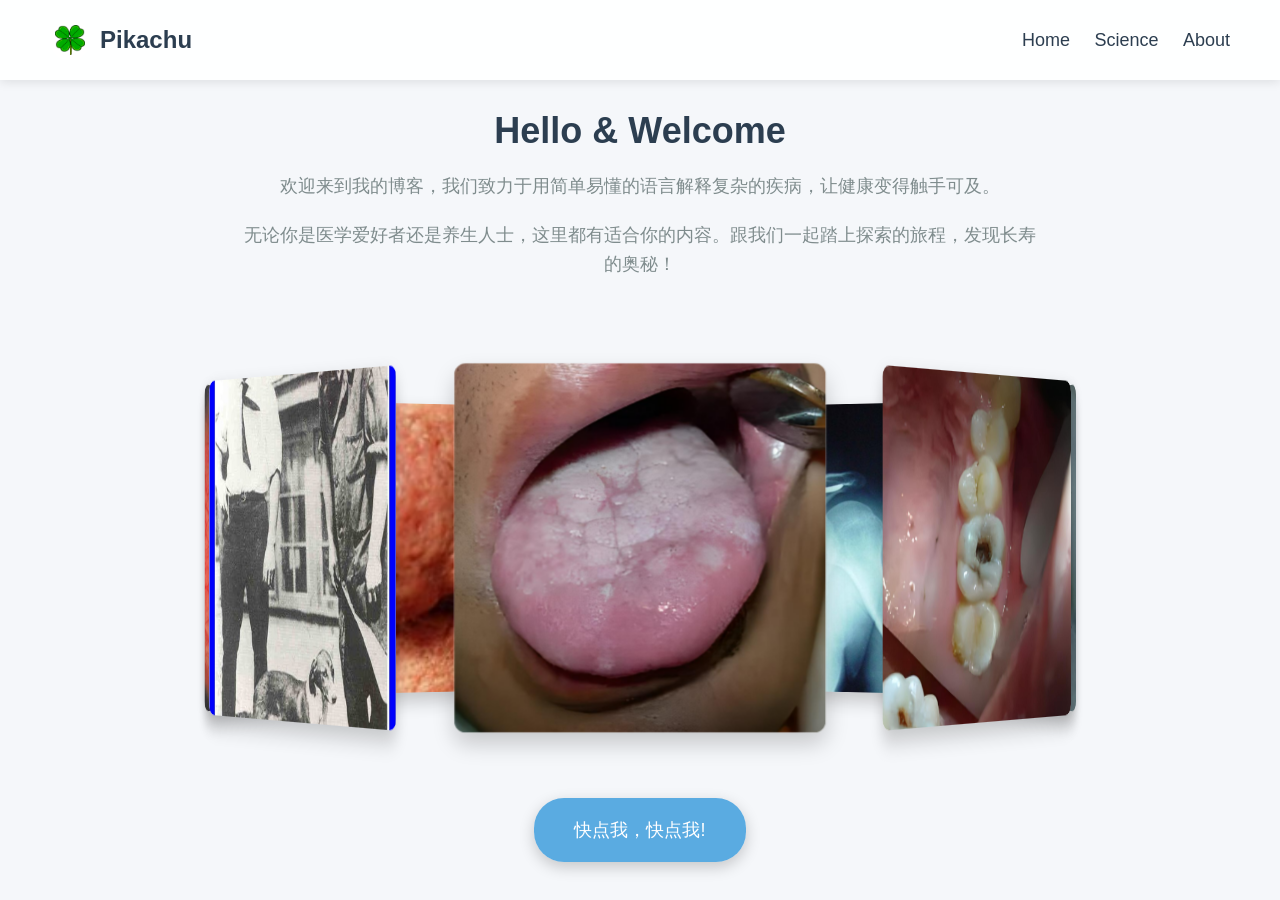
<file: index.html>
<!DOCTYPE html>
<html lang="zh">
<head>
    <meta charset="UTF-8">
    <meta name="viewport" content="width=device-width, initial-scale=1.0">
    <meta name="description" content="医学科普知识，包括牙周病、口腔癌、龋病等疾病以及它们的症状、治疗和预防方法，帮助您维护身体健康。">
    <meta name="keywords" content="口腔健康, 健康护理, 健康科普">
    <meta name="author" content="Pikachu">
    <meta name="robots" content="index, follow">
    <title>science blog|科普博客</title>
    <link rel="stylesheet" href="css/index-blog.css">
    <link rel="icon" href="image/网页icon.png" type="image/x-icon">
    <style>
        .main-content {
            margin-top: 90px;/*与顶部距离为90px，避免与顶部重叠*/
            display: flex;
            flex-direction: column;/*内容纵向排列*/
            align-items: center;
            padding: 20px;
        }
        
        .intro-text {
            max-width: 800px;/*设置最大宽度为800px，如果内容超出这个宽度，自动换行，以便适应不同屏幕大小*/
            text-align: center;
            margin-bottom: 50px;
            opacity: 0;/*初始不透明度为0，即完全透明*/
            transform: translateY(20px);/*初始位置向下移动20px*/
        }
        
        .intro-text h1 {
            font-size: 36px;
            margin-bottom: 20px;
            color: #2c3e50;
        }
        
        .intro-text p {
            font-size: 18px;
            margin-bottom: 20px;
            line-height: 1.6;/*设置行间距为字体大小的1.6倍*/
            color: #7f8c8d;
        }
        
        .image-carousel {
            width: 65%;/*设置宽度为65%*/
            height: 400px;
            margin: 0 auto 50px;/*上外边距为0，下外边距为50px，左右自动，即居中*/
            position: relative;
            perspective: 3000px;/*设置3D效果的深度为3000px*/
        }
        
        .carousel-container {
            width: 100%;
            height: 100%;
            position: relative;
            transform-style: preserve-3d;/*保留子元素的3D效果，如不设置，子元素的3D效果可能会消失*/
            transition: transform 1s;/*transform属性发生变化时，变化会平滑，持续1s的过渡效果*/
        }
        
        .carousel-item {
            position: absolute;
            width: 40%;
            height: 80%;
            left: 30%;/*这两行为了让图片居中*/
            right:45%;
            top: 10%;
            border-radius: 10px;
            box-shadow: 0 10px 20px rgba(0, 0, 0, 0.2);/*阴影在水平方向上的偏移量为0，垂直方向上的偏移量为10px，模糊半径为20px，颜色为黑色，透明度0.2*/
            display: flex;
            align-items: center;
            justify-content: center;
            background-color: #fff;
            overflow: hidden;/*隐藏 .carousel-item 内溢出的内容*/
            transition: transform 0.5s, opacity 0.5s;/*transform属性发生变化时，变化会平滑，持续0.5s的过渡效果，opacity属性发生变化时，变化会平滑，持续0.5s的过渡效果*/
        }
        
        .carousel-item img {
            width: 100%;
            height: 100%;
            object-fit: cover;/*设置图片按比例缩放，以完全覆盖其父容器的整个区域*/
        }
        
        .start-button {
            background-color: rgba(52, 152, 219, 0.8);
            color: white;
            border: none;
            padding: 20px 40px;
            font-size: 18px;
            border-radius: 30px;
            cursor: pointer;/*设置鼠标悬停时的光标样式-手型*/
            transition: all 0.3s;/*当任何属性发生变化时，都会有一个持续0.3s的过渡效果*/
            backdrop-filter: blur(5px);/*设置5px的背景模糊*/
            box-shadow: 0px 5px 15px rgba(0, 0, 0, 0.2);/*水平阴影偏移量为0，垂直阴影偏移量为5px，模糊半径为15px，颜色为黑色，透明度0.2*/
        }
        /*改变鼠标悬停时的效果，如背景色、位置、阴影等*/
        .start-button:hover {
            background-color: rgba(41, 128, 185, 0.9);
            transform: translateY(-3px);
            box-shadow: 0 8px 20px rgba(0, 0, 0, 0.3);
        }
        
        @keyframes fadeIn {
            from {
                opacity: 0;
                transform: translateY(20px);
            }
            to {
                opacity: 1;
                transform: translateY(0);
            }
        }
    </style>
</head>
<body>
    <!-- 页眉部分：左上是姓名和图标，右上是导航 -->
    <header class="header">
        <div class="logo-container">
            <div class="logo"><img src="image/网页icon.png" width="30" height="30" alt="科普博客logo"></div>
            <div class="name">Pikachu</div>
        </div>
        <nav class="nav">
            <a href="index.html" class="active">Home</a>
            <a href="html/content-navigation.html">Science</a>
            <a href="html/about.html">About</a>
        </nav>
    </header>
    
    <!-- 主要内容 -->
    <div class="main-content">
        <!-- 介绍文字 -->
        <div class="intro-text" id="introText">
            <h1>Hello & Welcome</h1>
            <p>欢迎来到我的博客，我们致力于用简单易懂的语言解释复杂的疾病，让健康变得触手可及。</p>
            <p>无论你是医学爱好者还是养生人士，这里都有适合你的内容。跟我们一起踏上探索的旅程，发现长寿的奥秘！</p>
        </div>
        
        <!-- 图片 -->
        <div class="image-carousel">
            <div class="carousel-container" id="carouselContainer">
                <div class="carousel-item" style="transform: rotateY(0deg) translateZ(400px);">
                    <img src="image\科普图片1.png" alt="科学图片1">
                </div>
                <div class="carousel-item" style="transform: rotateY(51.4deg) translateZ(400px);">
                    <img src="image\科普图片2.png" alt="科学图片2">
                </div>
                <div class="carousel-item" style="transform: rotateY(102.8deg) translateZ(400px);">
                    <img src="image\科普图片3.png" alt="科学图片3">
                </div>
                <div class="carousel-item" style="transform: rotateY(154.2deg) translateZ(400px);">
                    <img src="image\科普图片4.jpg" alt="科学图片4">
                </div>
                <div class="carousel-item" style="transform: rotateY(205.6deg) translateZ(400px);">
                    <img src="image\科普图片5.jpg" alt="科学图片5">
                </div>
                <div class="carousel-item" style="transform: rotateY(257deg) translateZ(400px);">
                    <img src="image\科普图片6.png" alt="科学图片6">
                </div>
                <div class="carousel-item" style="transform: rotateY(308.4deg) translateZ(400px);">
                    <img src="image\科普图片7.jpg" alt="科学图片7">
                </div>
            </div>
        </div>
        
        <!-- 开始按钮 -->
        <button class="start-button" id="startButton">快点我，快点我!</button>
    </div>
    
    <script>
        // 文字逐渐浮现效果
        window.addEventListener('DOMContentLoaded', () => {
            const introText = document.getElementById('introText');
            introText.style.animation = 'fadeIn 2s forwards';
            
            // 轮播图的旋转
            let angle = 0;
            const carousel = document.getElementById('carouselContainer');
            const itemCount = document.querySelectorAll('.carousel-item').length;
            const angleIncrement = 360 / itemCount;
            
            // 自动轮播
            setInterval(() => {
                angle += angleIncrement;
                carousel.style.transform = `rotateY(${angle}deg)`;
            }, 3000);
            
            // 开始按钮的点击事件
            document.getElementById('startButton').addEventListener('click', () => {
                window.location.href = 'html/content-navigation.html';
            });
        });
    </script>
</body>
</html>
</file>
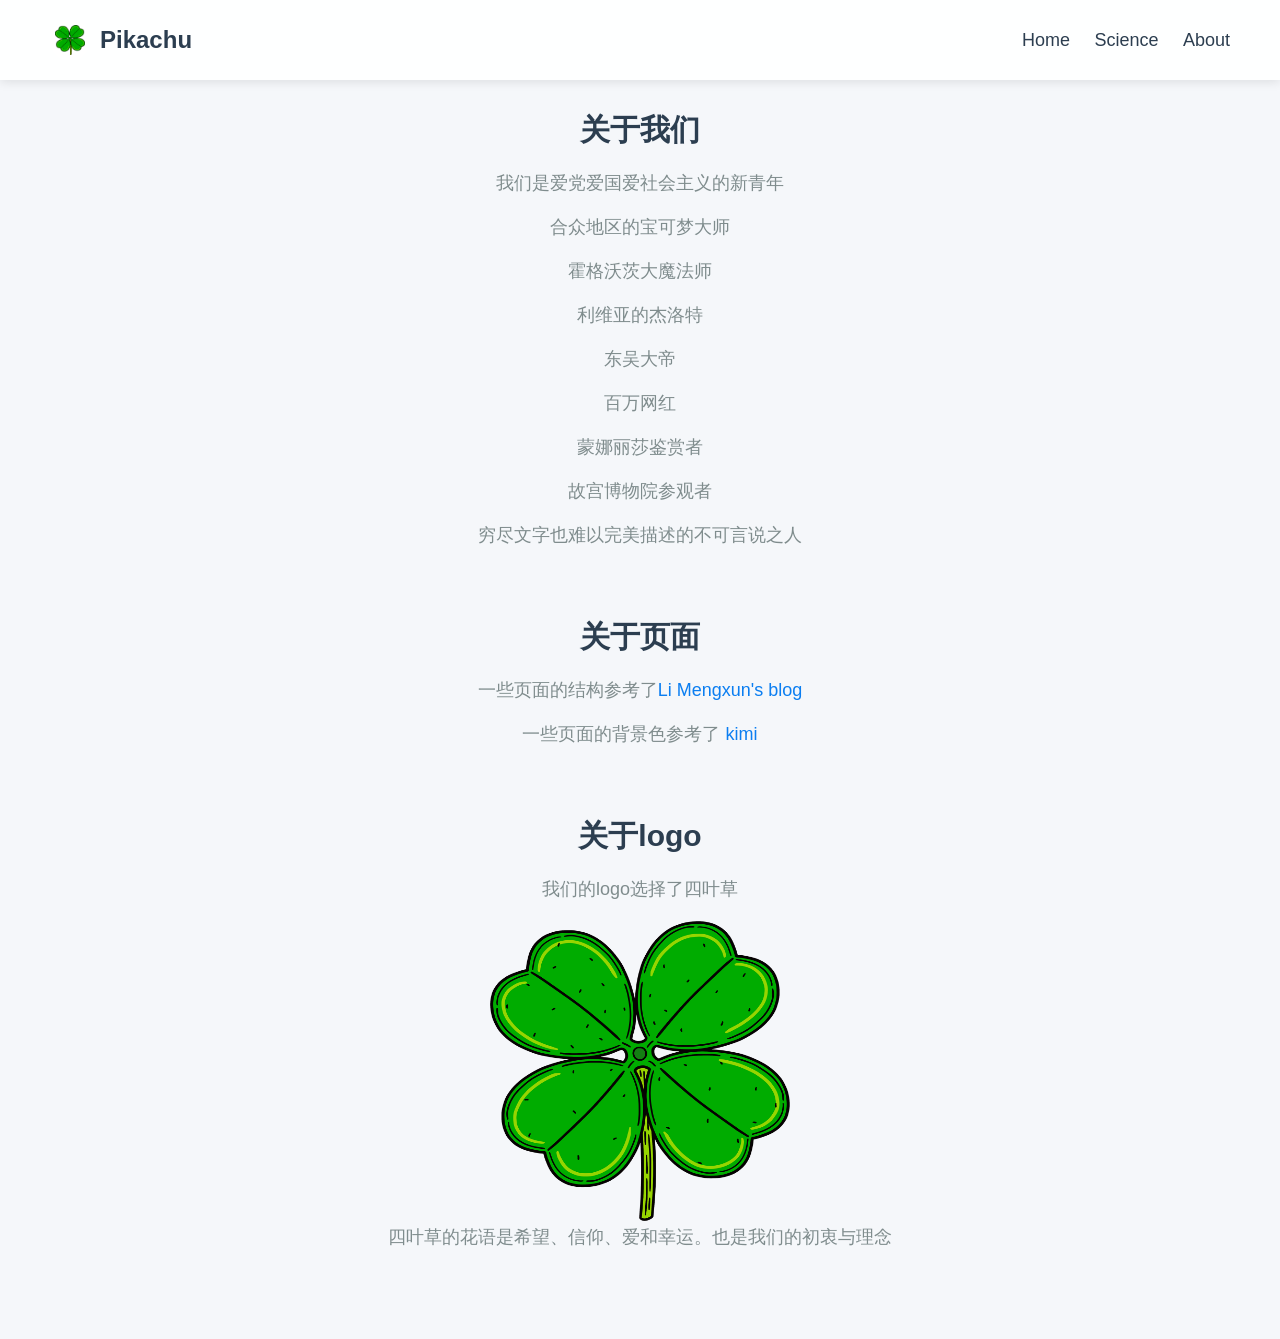
<file: html/about.html>
<!DOCTYPE html>
<html lang="zh">
<head>
    <meta charset="UTF-8">
    <meta name="viewport" content="width=device-width, initial-scale=1.0">
    <meta name="description" content="医学科普知识，包括牙周病、口腔癌、龋病等疾病以及它们的症状、治疗和预防方法，帮助您维护身体健康。">
    <meta name="keywords" content="口腔健康, 健康护理, 健康科普">
    <meta name="author" content="Pikachu">
    <meta name="robots" content="index, follow">
    <title>science blog|科普博客</title>
    <link rel="stylesheet" href="../css/index-blog.css">
    <link rel="icon" href="../image/网页icon.png" type="image/x-icon">
    <style>
        .main {
            margin-top: 90px;/*与顶部距离为90px，避免与顶部重叠*/
            display: flex;
            flex-direction: column;/*内容纵向排列*/
            align-items: center;/*水平居中*/
            padding: 20px;
        }

        .text{max-width: 800px;/*设置最大宽度为800px，如果内容超出这个宽度，自动换行，以便适应不同屏幕大小*/
            text-align: center;
            margin-bottom: 50px;
            opacity: 0;/*初始不透明度为0，即完全透明*/
            transform: translateY(20px);/*初始位置向下移动20px*/
            animation: fadeIn 1s ease-out forwards;

        }

        .text h2{
            font-size: 30px;
            margin-bottom: 20px;
            color: #2c3e50;
        }

        .text p{
            font-size: 18px;
            margin-bottom: 20px;
            color: #7f8c8d;
        }

        .img {
        animation: shake 2s ease-in-out infinite;
        }

        a {
            text-decoration: none;/*去掉下划线*/
            color: #0b7ef1;
            font-weight: 500;/*字体粗细为500，中等粗细*/
            font-size: 18px;
            transition: color 0.3s;/*颜色变化的过渡，指定过渡效果于color属性，持续0.3s*/
        }
        
        a:hover {
            color: #6f787e;/*鼠标悬停时颜色变化为蓝色*/
        }

        @keyframes fadeIn {
            to {
            opacity: 1;
            transform: translateY(0);
        }
        }

    </style>
</head>
<body>
    <header class="header">
        <div class="logo-container">
            <div class="logo"><img src="../image/网页icon.png" width="30" height="30" alt="科普博客logo"></div>
            <div class="name">Pikachu</div>
        </div>
        <nav class="nav">
            <a href="../index.html" class="active">Home</a>
            <a href="content-navigation.html">Science</a>
            <a href="about.html">About</a>
        </nav>
    </header>

    <main class="main">
        
        <div class="text">
            <h2>关于我们</h2>
            <p>我们是爱党爱国爱社会主义的新青年</p>
            <p>合众地区的宝可梦大师</p>
            <p>霍格沃茨大魔法师</p>
            <p>利维亚的杰洛特</p>
            <p>东吴大帝</p>
            <p>百万网红</p>
            <p>蒙娜丽莎鉴赏者</p>
            <p>故宫博物院参观者</p>
            <p>穷尽文字也难以完美描述的不可言说之人</p>
        </div>

        <div class="text">
            <h2>关于页面</h2>
            <p>一些页面的结构参考了<a href="https://limengxun.com/">Li Mengxun's blog</a></p>
            <p>一些页面的背景色参考了 <a href="https://kimi.moonshot.cn/">kimi</a></p>
        </div>

        <div class="text">
            <h2>关于logo</h2>
            <p> 我们的logo选择了四叶草</p>
            <img class="img" src="../image/网页icon.png" width="300" height="300" alt="科普博客logo">
            <p>四叶草的花语是希望、信仰、爱和幸运。也是我们的初衷与理念</p>
        </div>
    </main>
</body>
</html>
</file>
<file: css/index-blog.css>
/*此文件用于渲染博客首页、引导栏等*/
* {
    margin: 0;
    padding: 0;
    box-sizing: border-box;/*默认情况下，CSS盒模型的宽度和高度只包括内容区域，不包括内边距和边框。这意味着如果你设置一个元素的宽度为100像素，加上内边距和边框后，实际宽度会大于100像素。
    box-sizing: border-box; 会改变盒模型的计算方式，使宽度和高度包括全部。这使得布局更加直观和容易控制。*/
    font-family: 'Arial', sans-serif;
}

body {
    background-color: #f5f7fa;
    color: #333;
    overflow-x: hidden;/*禁止水平滚动条出现， 用于控制元素在水平方向上的溢出*/
}

.header {
    display: flex;/*设置为弹性布局*/
    justify-content: space-between;/*设置水平排列方式，元素在水平方向上均匀分布，我两个元素正好就两端对齐*/
    align-items: center;/*元素在垂直方向上居中对齐*/
    padding: 20px 50px;/*上下边距为20px，左右边距为50px*/
    background-color: rgba(255, 255, 255, 0.9);/*背景色白色，有一些透明度，厉害吧！*/
    box-shadow: 0 2px 10px rgba(0, 0, 0, 0.1);/*加个黑色阴影*/
    position: fixed;/*使header固定不动，也就是说我滚动页面header也不会移动*/
    width: 100%;/*设置宽度，占据整个窗口宽度*/
    top: 0;/*设置header距离顶部的距离*/
    z-index: 100;/*z-index 的值越大，元素在堆叠顺序中越靠上，确保header在所有内容之上*/
}

.logo-container {
    display: flex;
    align-items: center;
}

.logo {
    width: 40px;
    height: 40px;
    margin-right: 10px;
    background-color: rgba(255, 255, 255, 0.9);
    border-radius: 50%;/*圆角半径为50%，这样就是个圆，似乎50以上都是圆*/
    display: flex;
    align-items: center;/*垂直居中*/
    justify-content: center;/*水平居中*/
    color: white;/*字体颜色为白色*/
    font-weight: bold;
}

.name {
    font-size: 24px;
    font-weight: bold;
    color: #2c3e50;
}

.nav a {
    margin-left: 20px;
    text-decoration: none;/*去掉下划线*/
    color: #2c3e50;
    font-weight: 500;/*字体粗细为500，中等粗细*/
    font-size: 18px;
    transition: color 0.3s;/*颜色变化的过渡，指定过渡效果于color属性，持续0.3s*/
}

.nav a:hover {
    color: #3498db;
}/*hover表示鼠标悬停时的状态*/
</file>
